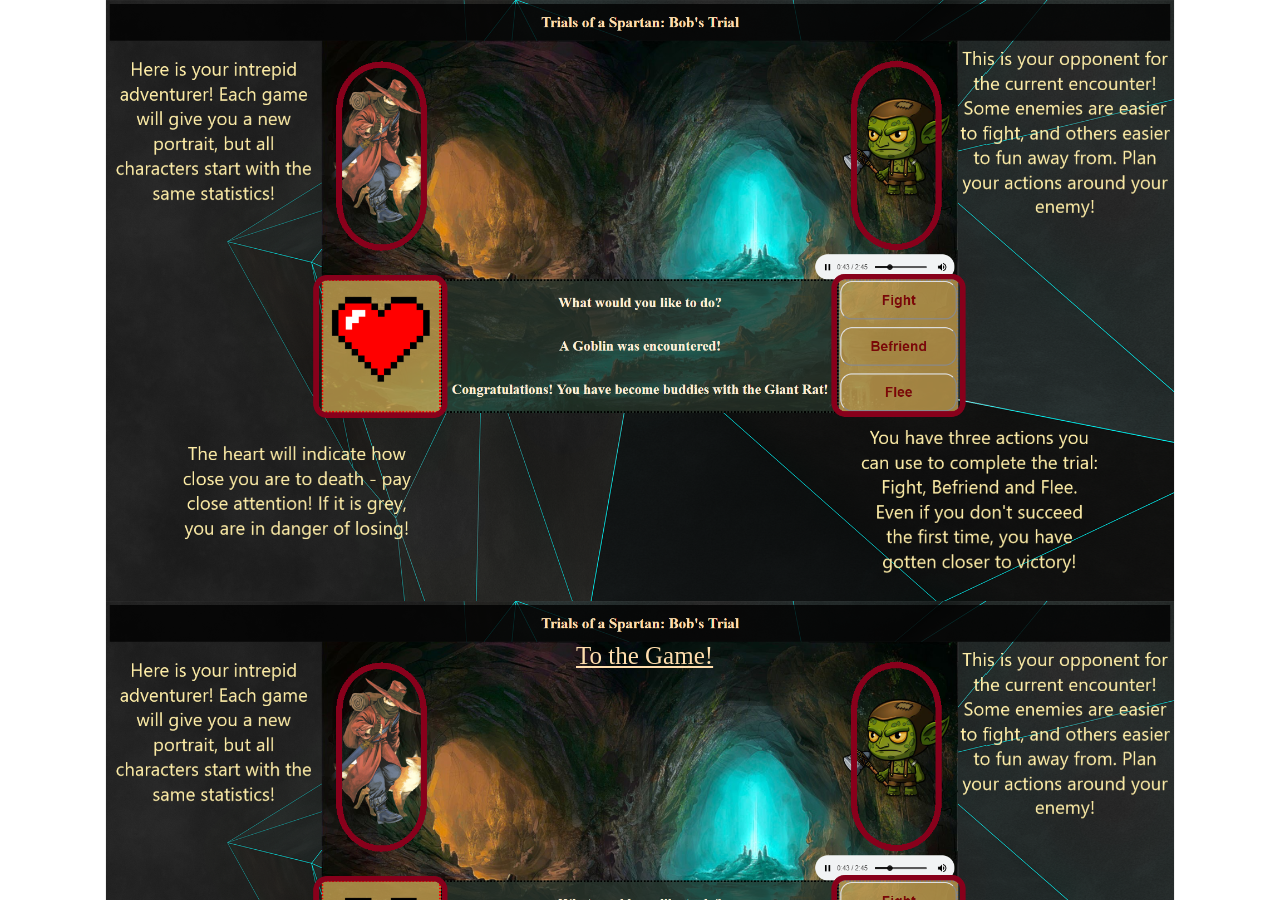
<file: instructions.html>
<!DOCTYPE html>
<html lang="en" dir="ltr">
  <head>
    <meta charset="utf-8">
    <link rel="stylesheet" href="CSS/main2.css">
    <link rel="icon" href="Images/SpartanI.png">
    <title>Instructions - ToaS</title>
  </head>
  <body id="instructions">
    <div class ="grid1">
      <!-- <section class ="grid2"> -->

      <!-- <header class ="gameTitle">
        <h1 id="gameTitle"> Instructions - Trials of a Spartan </h1>
      </header> -->
    <a class="link" href="index.html" id="backToGame">To the Game!</a>
    <!-- </section> -->
    </div>

    <!-- <audio loop id = "ambience2" src = "Music/ambience.mp3" autoplay controls></audio> -->
  </body>
</html>
</file>
<file: CSS/main2.css>
/* @supports(display: grid) { */
/* To target modern browsers only */
body {
  /* background-color: pink; */
  font-family: serif;
  background-image: url(../Images/wallpaper.png);
  background-size: cover;
}

#instructions {
  background-image: url(../Images/instructions.png);
  background-size: cover;
}

* {
  box-sizing: border-box;
  /* border-color: black; */
}

/* main div grid */
.grid1 {
  display:grid;
  grid-template-areas:
  "head head head"
  ". gameArea ."
  ". instructions ."
  ". links .";
  grid-template-columns: 1fr 3fr 1fr;
  grid-template-rows: 1fr 3fr 1fr 1fr;
  /* grid-gap: 0.1fr; */
  max-height: 300px
}

  .gameTitle {
    grid-area: head;
    text-align: center;
    /* background-color: red; */
    color: navajowhite;
    background-color: rgba(0,0,0,0.8);
  }

  /* game area grid */
  .grid2 {
    grid-area: gameArea;
    display:grid;
    grid-template-areas:
    "pImage encounter encounter encounter eImage"
    "links . newGame ambience ambience"
    /* "hp events events events choice" */
    "hp events events events choice";
    grid-template-columns: 1.5fr 0.5fr 4fr 0.5fr 1.5fr;
    grid-template-rows: 4fr 0.3fr 2.5fr;
    grid-gap: 0.1fr;
    /* background-color: blue; */
    background: url("../Images/cave.jpg");
    background-size: cover;
    width: 100%;
    justify-content: center;
  }

    #pImage {
      grid-area: pImage;
      /* height: 50%; */
      width: 250px;
      /* background-color: purple; */
      filter: grayscale(0);
      background-image: url();
      background-size: cover ;
      /* margin-top: 10%; */
      align-items: flex-end;
    }

      #eAttack {
        margin-top: 70%;
        margin-bottom: 50%;
        filter: hue-rotate(270deg);
        transform: rotate(90deg);
        width: 200px;
        /* visibility: hidden; */
      }

      #pAttack {
        width: 250px;
        margin-top: 70%;
        margin-bottom: 50%;
        filter: hue-rotate(270deg);
        /* visibility: hidden; */
      }


    #screen {
      grid-area: encounter;
      /* background-image: url(../Images/victoryFl.png); */
      background-size: cover;
    }



    #eImage {
      grid-area: eImage;
      /* height: auto; */
      width: 1fr;
      /* background-color: purple; */
      background-image: url();
      background-size: cover;
      background-position: right;
      /* margin-top: 10%; */
      /* margin-bottom: ; */
      justify-content: flex-start;
      /* right:100px; */
      }
    #newGameButton {
        visibility: visible;
        grid-area: newGame;
        /* position:absolute; */
        align-self: center;
        width: auto;
        color: navajowhite;
        /* background-color: pink; */
    }

    #ambience {
      grid-area: ambience;
      margin-left: 10%;
      margin-right:10%;
    }

    /* hp area grid */
    .grid3 {
      grid-area: hp;
      /* display: grid; */
      /* grid-template-columns: 1fr 5fr 1fr; */
      /* grid-gap: 0.1fr; */
      /* border: red dotted; */
      background-color: rgba(200, 164, 82,0.8);
      position: relative;
      justify-content: center;
      align-items: center;
    }

      #lifeHeart {
        /* grid-column: 2/3;
        grid-row: 1/2; */
        width: 100%;
        position: absolute;
        align-self: center;
      }

    .lifePoints {
      /* grid-column: 2/3; */
      /* justify-content: center;
      position: absolute;
      width: 100%;
      align-self: center;
      text-align: center;
      color: navajowhite;
      font-weight: bold;
      font-size: 40px; */
    }

    /* events text display */
    .events {
      grid-column: 2/5;
      grid-row: 3/5;
      /* border: black dotted; */
      background-color: rgba(37, 51, 42, 0.8);
      display: grid;
      grid-template-rows: 1fr 1fr 1fr;
      max-height: 300px;
    }

      .eventp {
        text-align: center;
        color: papayawhip;
        font-size: 30px;
        font-weight:bold;
        width: 100%;
      }

    /* player options grid */
    .grid4 {
      grid-area: choice;
      display: grid;
      grid-template-rows: 1fr 0.2fr 1fr 0.2fr 1fr;
      /* border: grey dotted; */
      background-color: rgba(200, 164, 82,0.8);
    }

      .buttons {
        /* border-color:thick black; */
        border-radius: 25px;
        background-color: rgba(0, 0, 0, 0);
        text-align: center;
        color: rgb(122, 7, 7);
        font-size: 30px;
        font-weight:bold;
        /* visibility: hidden; */
      }

      .fbuttons {
        visibility: hidden;
      }

      #FiButton {
        grid-row: 1/2;
      }

      #FrButton {
        grid-row: 3/4;
      }

      #FlButton {
        grid-row: 5/6;
      }

    .link {
      grid-area: links;
      font-size: 25px;
      color: navajowhite;
      /* border: 1px navajowhite solid; */
      text-align:center;
      margin-top: 12px;
      /* border-radius: 25px; */
    }

    #backToGame {
      position:absolute;
      top:70%;
      bottom:30%
      text-align: center;
      left: 45%;
    }





















/* } */
</file>
